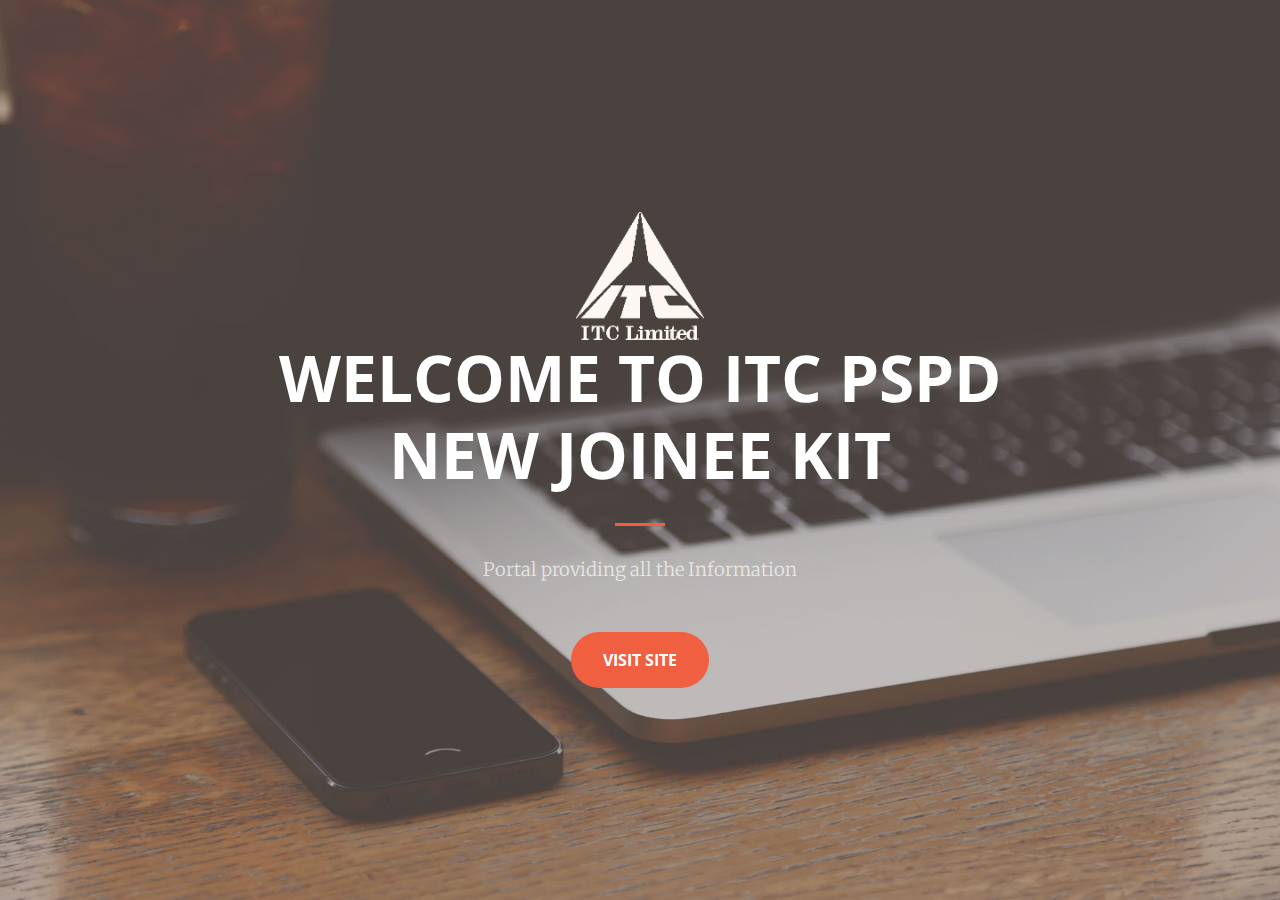
<file: pspd/index.html>
<!DOCTYPE html>
<html lang="en">

  <head>

    <meta charset="utf-8">
    <meta name="viewport" content="width=device-width, initial-scale=1, shrink-to-fit=no">
    <meta name="description" content="">
    <meta name="author" content="">

    <title>ITC PSPD Portal</title>

    <!-- Bootstrap core CSS -->
    <link href="vendor/bootstrap/css/bootstrap.min.css" rel="stylesheet">

    <!-- Custom fonts for this template -->
    <link href="vendor/font-awesome/css/font-awesome.min.css" rel="stylesheet" type="text/css">
    <link href='https://fonts.googleapis.com/css?family=Open+Sans:300italic,400italic,600italic,700italic,800italic,400,300,600,700,800' rel='stylesheet' type='text/css'>
    <link href='https://fonts.googleapis.com/css?family=Merriweather:400,300,300italic,400italic,700,700italic,900,900italic' rel='stylesheet' type='text/css'>

    <!-- Plugin CSS -->
    <link href="vendor/magnific-popup/magnific-popup.css" rel="stylesheet">

    <!-- Custom styles for this template -->
    <link href="css/creative.min.css" rel="stylesheet">

  </head>

  <body id="page-top">

    <header class="masthead text-center text-white d-flex">
	
      <div class="container my-auto">
        <div class="row">
          <div class="col-lg-10 mx-auto">
		   <img src="img/itc.png" style="width:128px;height:128px;"> 
            <h1 class="text-uppercase">
              <strong>Welcome To ITC PSPD <br>New Joinee Kit </strong>
            </h1>
            <hr>
          </div>
          <div class="col-lg-8 mx-auto">
            <p class="text-faded mb-5">Portal providing all the Information</p>
            <a class="btn btn-primary btn-xl js-scroll-trigger" href="portfolio/portfolio.html">Visit Site</a>
          </div>
        </div>
      </div>
    </header>

    <!-- Bootstrap core JavaScript -->
    <script src="vendor/jquery/jquery.min.js"></script>
    <script src="vendor/bootstrap/js/bootstrap.bundle.min.js"></script>

    <!-- Plugin JavaScript -->
    <script src="vendor/jquery-easing/jquery.easing.min.js"></script>
    <script src="vendor/scrollreveal/scrollreveal.min.js"></script>
    <script src="vendor/magnific-popup/jquery.magnific-popup.min.js"></script>

    <!-- Custom scripts for this template -->
    <script src="js/creative.min.js"></script>

  </body>

</html>
</file>
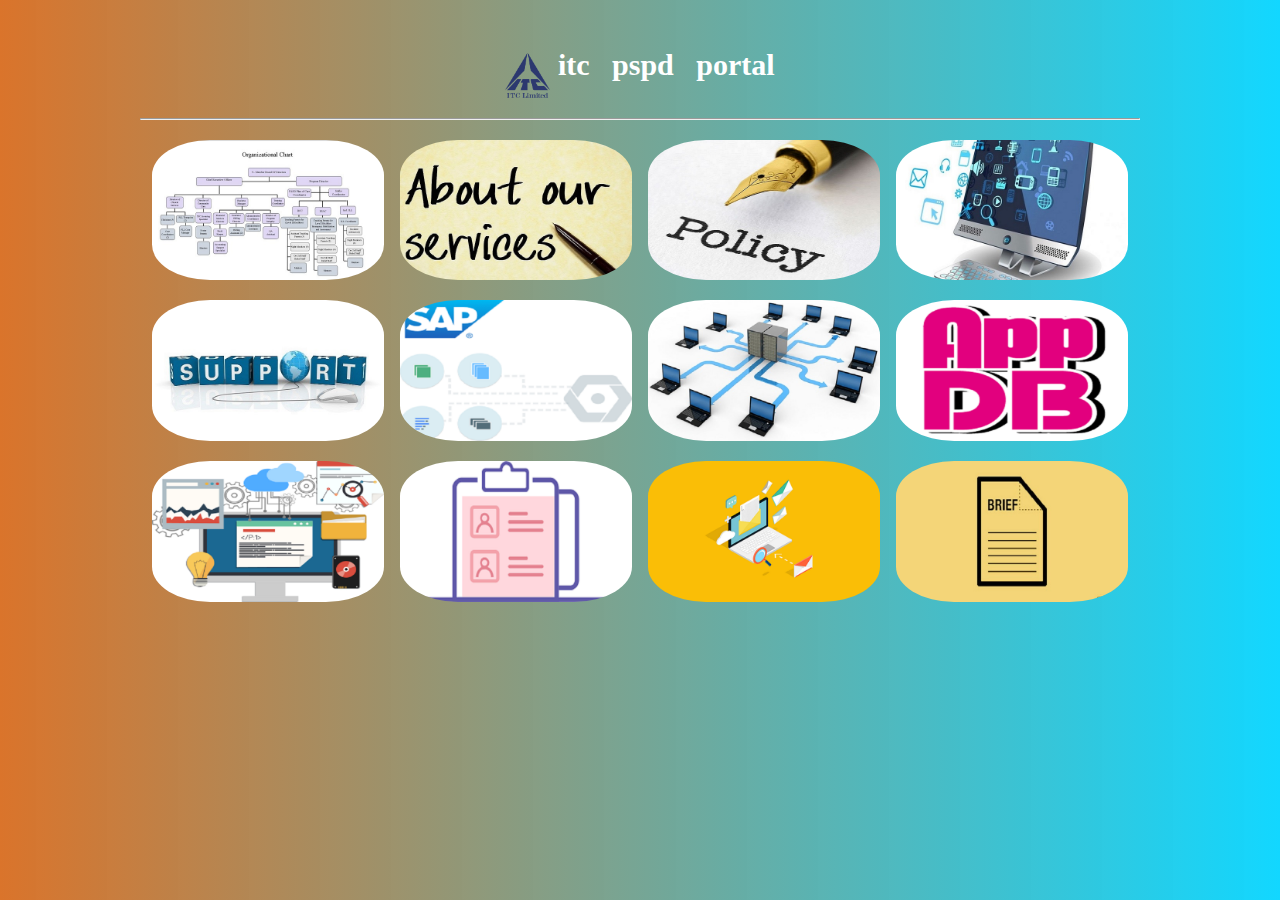
<file: pspd/portfolio/portfolio.html>
<!DOCTYPE html>
<html lang="en">

  <head>

    <meta charset="utf-8">
    <meta name="viewport" content="width=device-width, initial-scale=1, shrink-to-fit=no">
    <meta name="description" content="">
    <meta name="author" content="">

    <title>ITC PSPD Portal</title>
	<link rel="shortcut icon" href="img/lo.png" />
	<link href="https://stackpath.bootstrapcdn.com/bootstrap/4.1.1/css/bootstrap.min.css" rel="stylesheet" integrity="sha384-WskhaSGFgHYWDcbwN70/dfYBj47jz9qbsMId/iRN3ewGhXQFZCSftd1LZCfmhktB" crossorigin="anonymous">

    <!-- Bootstrap core CSS --
    <link href="vendor/bootstrap/css/bootstrap.min.css" rel="stylesheet">-->

    <!-- Custom fonts for this template --
    <link href="vendor/font-awesome/css/font-awesome.min.css" rel="stylesheet" type="text/css">
    <link href='https://fonts.googleapis.com/css?family=Open+Sans:300italic,400italic,600italic,700italic,800italic,400,300,600,700,800' rel='stylesheet' type='text/css'>
    <link href='https://fonts.googleapis.com/css?family=Merriweather:400,300,300italic,400italic,700,700italic,900,900italic' rel='stylesheet' type='text/css'>-->

    <!-- Plugin CSS --
    <link href="vendor/magnific-popup/magnific-popup.css" rel="stylesheet">-->

    <!-- Custom styles for this template -->
    <link href="style.css" rel="stylesheet">

  </head>
  <body>
  <div class="main">

	<h1><img src="img/ITC.png" style="width: 45px; height: 45px;" align="middle"> itc &nbsp pspd &nbsp portal</h1>
	<hr>

	<div class="row">
  <div class="column">
    <div class="content">
	<a href="http://www.itcpspd.com/">
		<div class="hvrbox">
			<img src="img/header.jpg" alt="Organisation" style="width:100% ;border-radius: 25%" class="hvrbox-layer_bottom">
		<div class= "hvrbox-layer_top">
		<div class="hvrbox-text"><h3>IT Dept Organisation Structure</h3></div>
		</div>
		</div>
	</a>
    </div>
  </div>
  <div class="column">
    <div class="content">
	<a href="http://www.itcpspd.com/">
		<div class="hvrbox">
			<img src="img/2.jpg" alt="Services" style="width:100% ;border-radius: 25%" class="hvrbox-layer_bottom">
		<div class= "hvrbox-layer_top">
      <div class="hvrbox-text"><h3>IT Services Offered</h3></div>
	  </div>
	  </div></a>
    </div>
  </div>
  <div class="column">
    <div class="content">
	<a href="http://pspdportal/IT forms/IT_Forms/IM Policy 2013.pdf">
		<div class="hvrbox">
      <img src="img/4.jpg" alt="Policy" style="width:100% ;border-radius: 25%" class="hvrbox-layer_bottom">
	  <div class="hvrbox-layer_top">
      <div class="hvrbox-text"><h3>IM Policy</h3></div>
	  </div>
	  </div>
	  </a>
    </div>
  </div>
  <div class="column">
    <div class="content">
	<a href="http://pspdportal/application/application team support matrix.html">
		<div class="hvrbox">
      <img src="img/5.jpg" alt="Applications" style="width:100% ;border-radius: 25%" class="hvrbox-layer_bottom">
	  <div class="hvrbox-layer_top">
      <div class="hvrbox-text"><h3>List of Applications</h3></div>
	  </div>
	  </div>
	 </a>
    </div>
  </div>
</div>
<div class="row">
  <div class="column">
    <div class="content">
	<a href="http://www.itcpspd.com/">
	<div class="hvrbox">
      <img src="img/6.jpg" alt="Support" style="width:100% ;border-radius: 25%" div class="hvrbox-layer_bottom">
	  <div class="hvrbox-layer_top">
      <div class="hvrbox-text"><h3>List of Support Resources</h3></div>
	  </div>
	  </div>
    </a></div>
  </div>
  <div class="column">
    <div class="content">
	<a href="http://www.itcpspd.com/">
	<div class="hvrbox">
      <img src="img/7.png" alt="SAP Applications" style="width:100% ;border-radius: 25%" class="hvrbox-layer_bottom">
	  <div class="hvrbox-layer_top">
      <div class="hvrbox-text"><h3>List of SAP Applications</h3></div>
	  </div>
	  </div>
    </a></div>
  </div>
  <div class="column">
    <div class="content">
	<a href="http://www.itcpspd.com/">
	<div class="hvrbox">
      <img src="img/8.jpg" alt="SAP DB" style="width:100% ;border-radius: 25%" class="hvrbox-layer_bottom">
	  <div class="hvrbox-layer_top">
      <div class="hvrbox-text"><h3>SAP DB</h3></div>
	  </div>
	  </div></a>
    </div>
  </div>
  <div class="column">
    <div class="content">
	<a href="http://www.itcpspd.com/">
	<div class="hvrbox">
      <img src="img/icon.png" alt="APP DB" style="width:100% ;border-radius: 25%" class="hvrbox-layer_bottom">
      <div class="hvrbox-layer_top">
	  <div class="hvrbox-text"><h3>APP DB</h3></div>
	  </div>
	  </div></a>
    </div>
  </div>
</div>
<div class="row">
  <div class="column">
    <div class="content">
	<a href="http://pspdportal/10.35.10.15/newhelpdesk/newhelpdeskhome.aspx">
	<div class="hvrbox">
      <img src="img/sd.png" alt="Mountains" style="width:100% ;border-radius: 25%" class="hvrbox-layer_bottom">
	  <div class="hvrbox-layer_top">
      <div class="hvrbox-text"><h3>Service Desk Tool</h3></div>
	  </div>
	  </div>
	 </a>
    </div>
  </div>
  <div class="column">
    <div class="content">
	<a href="http://www.itcpspd.com/">
	<div class="hvrbox">
      <img src="img/download.png" alt="Lights" style="width:100% ;border-radius: 25%" class="hvrbox-layer_bottom">
      <div class="hvrbox-layer_top">
	  <div class="hvrbox-text"><h3>User Registration Formality</h3></div>
	  </div>
	  </div>
    </a></div>
  </div>
  <div class="column">
    <div class="content">
	<a href="http://www.itcpspd.com/">
	<div class="hvrbox">
      <img src="img/mailing.png" alt="Nature" style="width:100% ;border-radius: 25%"; align="center" class="hvrbox-layer_bottom">
	  <div class="hvrbox-layer_top">
      <div class="hvrbox-text"><h3>Lotus Notes Mailing</h3></div>
	  </div>
	  </div></a>
    </div>
  </div>
  <div class="column">
    <div class="content">
	<a href="http://www.itcpspd.com/">
	<div class="hvrbox">
      <img src="img/br.jpg" alt="Mountains" style="width:100% ;border-radius: 25%" class="hvrbox-layer_bottom">
	  <div class="hvrbox-layer_top">
      <div class="hvrbox-text"><h3>Prefex System Brief</h3></div>
    </div>
	</div>
	</a></div>
  </div>
</div>	

  </body>
  </html>
</file>
<file: pspd/portfolio/style.css>
* {
    box-sizing: border-box;
}

body {
   /* background-color: #f1f1f1;*/
    background: rgb(2,0,36);
	background: linear-gradient(90deg, rgba(2,0,36,1) 0%, rgba(218,116,43,1) 0%, rgba(0,212,255,0.9275910193178833) 100%); 
    padding: 20px;
    font-family: Myriad Pro;
}

/* Center website */
.main {
    max-width: 1000px;
    margin: auto;
}

h1 {
    font-size: 30px;
	color: white;
    word-break: break-all;
	font-family: Gtek Technology;
	text-align: Center;
}

h3{
	font-size: 25px;
}

.row {
    margin: -4px;
}

/* Add padding BETWEEN each column (if you want) */
.row,
.row > .column {
    padding: 8px;
}

/* Create four equal columns that floats next to each other */
.column {
    float: left;
    width: 25%;
}

/* Clear floats after rows 
.row:after {
    content: "";
    display: table;
    clear: both;
}*/

/* Content 
.content {
    background-color: #ff9100;
    padding: px;
}*/
.hvrbox,
.hvrbox * {
	box-sizing: border-box;
}
.hvrbox {
	position: relative;
	display: inline-block;
	overflow: hidden;
	max-width: 100%;
	height: auto;
}
.hvrbox img {
	max-width: 100%;
}
.hvrbox .hvrbox-layer_bottom {
	display: block;
}
.hvrbox .hvrbox-layer_top {
	opacity: 0;
	position: absolute;
	top: 0;
	left: 0;
	right: 0;
	bottom: 0;
	width: 100%;
	height: 100%;
	background: rgba(0, 0, 0, 0.6);
	color: #fff;
	padding: 15px;
	-moz-transition: all 0.4s ease-in-out 0s;
	-webkit-transition: all 0.4s ease-in-out 0s;
	-ms-transition: all 0.4s ease-in-out 0s;
	transition: all 0.4s ease-in-out 0s;
}
.hvrbox:hover .hvrbox-layer_top,
.hvrbox.active .hvrbox-layer_top {
	opacity: 1;
	border-radius: 25%
}
.hvrbox .hvrbox-text {
	text-align: center;
	font-size: 18px;
	display: inline-block;
	position: absolute;
	top: 50%;
	left: 50%;
	-moz-transform: translate(-50%, -50%);
	-webkit-transform: translate(-50%, -50%);
	-ms-transform: translate(-50%, -50%);
	transform: translate(-50%, -50%);
}
.hvrbox .hvrbox-text_mobile {
	font-size: 15px;
	border-top: 1px solid rgb(179, 179, 179); /* for old browsers */
	border-top: 1px solid rgba(179, 179, 179, 0.7);
	margin-top: 5px;
	padding-top: 2px;
	display: none;
}
.hvrbox.active .hvrbox-text_mobile {
	display: block;
}

/* Responsive layout - makes a two column-layout instead of four columns */
@media screen and (max-width: 900px) {
    .column {
        width: 50%;
    }
}

/* Responsive layout - makes the two columns stack on top of each other instead of next to each other */
@media screen and (max-width: 600px) {
    .column {
        width: 100%;
    }
}
</file>
<file: pspd/css/creative.min.css>
body,html{width:100%;height:100%}body{font-family:Merriweather,'Helvetica Neue',Arial,sans-serif}hr{max-width:50px;border-width:3px;border-color:#f05f40}hr.light{border-color:#fff}a{color:#f05f40;-webkit-transition:all .2s;-moz-transition:all .2s;transition:all .2s}a:hover{color:#f05f40}h1,h2,h3,h4,h5,h6{font-family:'Open Sans','Helvetica Neue',Arial,sans-serif}.bg-primary{background-color:#f05f40!important}.bg-dark{background-color:#212529!important}.text-faded{color:rgba(255,255,255,.7)}section{padding:8rem 0}.section-heading{margin-top:0}::-moz-selection{color:#fff;background:#212529;text-shadow:none}::selection{color:#fff;background:#212529;text-shadow:none}img::selection{color:#fff;background:0 0}img::-moz-selection{color:#fff;background:0 0}#mainNav{border-bottom:1px solid rgba(33,37,41,.1);background-color:#fff;font-family:'Open Sans','Helvetica Neue',Arial,sans-serif;-webkit-transition:all .2s;-moz-transition:all .2s;transition:all .2s}#mainNav .navbar-brand{font-weight:700;text-transform:uppercase;color:#f05f40;font-family:'Open Sans','Helvetica Neue',Arial,sans-serif}#mainNav .navbar-brand:focus,#mainNav .navbar-brand:hover{color:#f05f40}#mainNav .navbar-nav>li.nav-item>a.nav-link,#mainNav .navbar-nav>li.nav-item>a.nav-link:focus{font-size:.9rem;font-weight:700;text-transform:uppercase;color:#212529}#mainNav .navbar-nav>li.nav-item>a.nav-link:focus:hover,#mainNav .navbar-nav>li.nav-item>a.nav-link:hover{color:#f05f40}#mainNav .navbar-nav>li.nav-item>a.nav-link.active,#mainNav .navbar-nav>li.nav-item>a.nav-link:focus.active{color:#f05f40!important;background-color:transparent}#mainNav .navbar-nav>li.nav-item>a.nav-link.active:hover,#mainNav .navbar-nav>li.nav-item>a.nav-link:focus.active:hover{background-color:transparent}@media (min-width:992px){#mainNav{border-color:transparent;background-color:transparent}#mainNav .navbar-brand{color:rgba(255,255,255,.7)}#mainNav .navbar-brand:focus,#mainNav .navbar-brand:hover{color:#fff}#mainNav .navbar-nav>li.nav-item>a.nav-link{padding:.5rem 1rem}#mainNav .navbar-nav>li.nav-item>a.nav-link,#mainNav .navbar-nav>li.nav-item>a.nav-link:focus{color:rgba(255,255,255,.7)}#mainNav .navbar-nav>li.nav-item>a.nav-link:focus:hover,#mainNav .navbar-nav>li.nav-item>a.nav-link:hover{color:#fff}#mainNav.navbar-shrink{border-bottom:1px solid rgba(33,37,41,.1);background-color:#fff}#mainNav.navbar-shrink .navbar-brand{color:#f05f40}#mainNav.navbar-shrink .navbar-brand:focus,#mainNav.navbar-shrink .navbar-brand:hover{color:#f05f40}#mainNav.navbar-shrink .navbar-nav>li.nav-item>a.nav-link,#mainNav.navbar-shrink .navbar-nav>li.nav-item>a.nav-link:focus{color:#212529}#mainNav.navbar-shrink .navbar-nav>li.nav-item>a.nav-link:focus:hover,#mainNav.navbar-shrink .navbar-nav>li.nav-item>a.nav-link:hover{color:#f05f40}}header.masthead{padding-top:10rem;padding-bottom:calc(10rem - 56px);background-image:url(../img/header.jpg);background-position:center center;-webkit-background-size:cover;-moz-background-size:cover;-o-background-size:cover;background-size:cover}header.masthead hr{margin-top:30px;margin-bottom:30px}header.masthead h1{font-size:2rem}header.masthead p{font-weight:300}@media (min-width:768px){header.masthead p{font-size:1.15rem}}@media (min-width:992px){header.masthead{height:100vh;min-height:650px;padding-top:0;padding-bottom:0}header.masthead h1{font-size:3rem}}@media (min-width:1200px){header.masthead h1{font-size:4rem}}.service-box{max-width:400px}.portfolio-box{position:relative;display:block;max-width:650px;margin:0 auto}.portfolio-box .portfolio-box-caption{position:absolute;bottom:0;display:block;width:100%;height:100%;text-align:center;opacity:0;color:#fff;background:rgba(240,95,64,.9);-webkit-transition:all .2s;-moz-transition:all .2s;transition:all .2s}.portfolio-box .portfolio-box-caption .portfolio-box-caption-content{position:absolute;top:50%;width:100%;transform:translateY(-50%);text-align:center}.portfolio-box .portfolio-box-caption .portfolio-box-caption-content .project-category,.portfolio-box .portfolio-box-caption .portfolio-box-caption-content .project-name{padding:0 15px;font-family:'Open Sans','Helvetica Neue',Arial,sans-serif}.portfolio-box .portfolio-box-caption .portfolio-box-caption-content .project-category{font-size:14px;font-weight:600;text-transform:uppercase}.portfolio-box .portfolio-box-caption .portfolio-box-caption-content .project-name{font-size:18px}.portfolio-box:hover .portfolio-box-caption{opacity:1}.portfolio-box:focus{outline:0}@media (min-width:768px){.portfolio-box .portfolio-box-caption .portfolio-box-caption-content .project-category{font-size:16px}.portfolio-box .portfolio-box-caption .portfolio-box-caption-content .project-name{font-size:22px}}.text-primary{color:#f05f40!important}.btn{font-weight:700;text-transform:uppercase;border:none;border-radius:300px;font-family:'Open Sans','Helvetica Neue',Arial,sans-serif}.btn-xl{padding:1rem 2rem}.btn-primary{background-color:#f05f40;border-color:#f05f40}.btn-primary:active,.btn-primary:focus,.btn-primary:hover{color:#fff;background-color:#ee4b28!important}.btn-primary:active,.btn-primary:focus{box-shadow:0 0 0 .2rem rgba(240,95,64,.5)!important}
</file>
